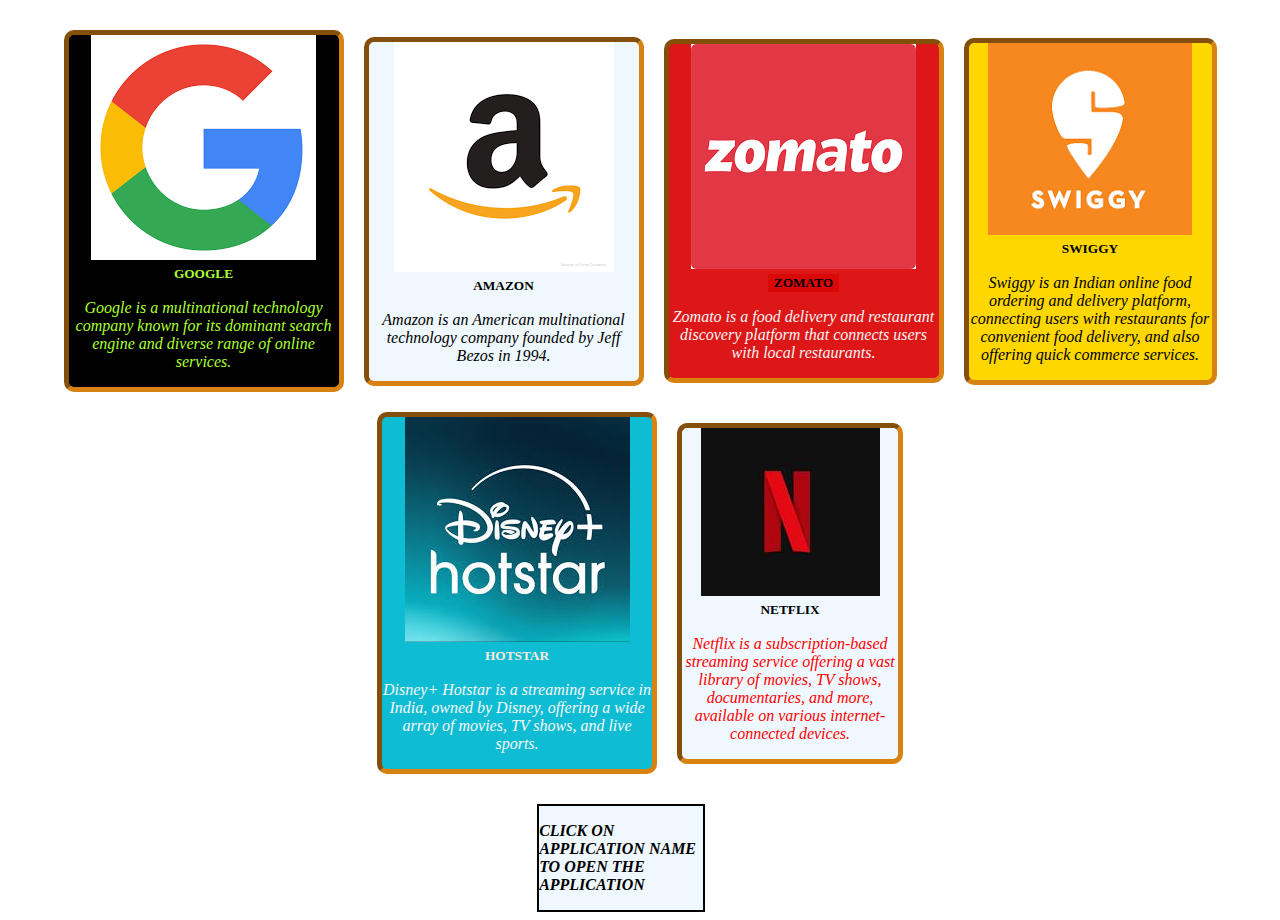
<file: NKWORKS/kar.html>
<!DOCTYPE html>
<html lang="en">
<head>
    <title>Document</title>
    <link rel="stylesheet" href="nk.css">
</head>
<body>
    <div class="mainflex">
        <div id="nk1">
            <img src="[data-uri]"></img>

            <a href="https://www.googleadservices.com/pagead/aclk?sa=L&ai=DChsSEwiR0fuvrsOOAxXw9TwCHcfwPKMYACICCAEQABoCc2Y&co=1&ase=2&gclid=EAIaIQobChMIkdH7r67DjgMV8PU8Ah3H8DyjEAAYASAAEgKJevD_BwE&ohost=www.google.com&cid=CAASJuRoDHMB4WEt5GO_8luC8-6ciJrLxNThcEH3kYroeOC5olXgJ9RW&category=acrcp_v1_40&sig=AOD64_35QBGo9DZni0JivfnqG__kXqEhDg&q&nis=4&adurl&ved=2ahUKEwjcq_evrsOOAxX71DgGHcoxBCEQ0Qx6BAgJEAE" target="_blank"><button class="b1">AMAZON</button></a>
            <p style="font-style: oblique;">Amazon is an American multinational technology company founded by Jeff Bezos in 1994.</p>
        </div>
        <div id="nk2">
            <img src="[data-uri]"></img>
            <a href="https://www.zomato.com/india" target="_blank"><button class="b2">ZOMATO</button></a>
            <p style="font-style: oblique;">Zomato is a food delivery and restaurant discovery platform that connects users with local restaurants.</p>
        </div>
        <div id="nk3">
            <img src="[data-uri]"></img>
            <a href="https://www.google.com/" target="_blank"><button class="b3">GOOGLE</button></a>
            <p style="font-style: oblique;">Google is a multinational technology company known for its dominant search engine and diverse range of online services. </p>
        </div>
        <div id="nk4">
            <img src="[data-uri]"></img>

            <a href="https://www.netflix.com/" target="_blank"><button class="b4">NETFLIX</button></a>
            <p style="font-style: oblique;">Netflix is a subscription-based streaming service offering a vast library of movies, TV shows, documentaries, and more, available on various internet-connected devices. </p>
        </div>
        <div id="nk5">
            <img src="[data-uri]"></img>
            <a href="https://www.swiggy.com/" target="_blank"><button class="b5">SWIGGY</button></a>
            <p style="font-style: oblique;">Swiggy is an Indian online food ordering and delivery platform, connecting users with restaurants for convenient food delivery, and also offering quick commerce services. </p>
        </div>
        <div id="nk6">
            <img src="[data-uri]"></img>
            <a href="https://www.hotstar.com/" target="_blank"><button class="b6">HOTSTAR</button></a>
            <p style="font-style: oblique;">Disney+ Hotstar is a streaming service in India, owned by Disney, offering a wide array of movies, TV shows, and live sports.</p>
        </div>
    </div>
     <div class="b">
            <p>   CLICK ON APPLICATION NAME TO OPEN THE APPLICATION</p>
        </div>
</body>
</html>
</file>
<file: NKWORKS/nk.css>
#nk1{
   
    background-size:cover ;
    width:30vh;
    margin:10px;
    height: auto;
    text-align: center;
    background-color: aliceblue;
    color:black;
    border: 5px solid rgb(216, 130, 17);
    border-style:inset;
    border-radius: 10px;
    order: 2;
   
    
}
#nk2{
   
    width: 30vh;
    margin: 10px;
    height: auto;
    text-align: center;
    background-color:rgba(219, 8, 8, 0.938);
    color: whitesmoke;
    border: 5px solid rgb(216, 130, 17);
    border-style:inset;
    border-radius: 10px;
    order: 3;
}
#nk3{

    background-size:cover ;
    width: 30vh;
    margin: 10px;
    height: auto;
    text-align: center;
    background-color:black;
    color: greenyellow;
    border: 5px solid rgb(216, 130, 17);
    border-style:inset;
    border-radius: 10px;
    order:1;
}
#nk4{
   
    background-size:cover ;
    width:24vh;
    margin:10px;
    height: auto;
    text-align: center;
    background-color: aliceblue;
    color:rgb(255, 0, 0);
    border: 5px solid rgb(216, 130, 17);
    border-style:inset;
    border-radius: 10px;
    order: 6;

    
}
#nk5{
   
    width: 27vh;
    margin: 10px;
    height: auto;
    text-align: center;
    background-color:gold;
    border: 5px solid rgb(216, 130, 17);
    border-style:inset;
    border-radius: 10px;
    order: 4;
}
#nk6{

    background-size:cover ;
    width: 30vh;
    margin: 10px;
    height: auto;
    text-align: center;
    background-color:rgb(14, 189, 212);
    color: rgb(248, 248, 248);
    border: 5px solid rgb(216, 130, 17);
    border-style:inset;
    border-radius: 10px;
    order: 5;
}
.b1{
    background-color:aliceblue;
    border-color: aliceblue;
    font-family: serif;
    border-style: none;
    font-weight: bold;
}
.b2{
    background-color:rgba(219, 8, 8, 0.938);
    border-color: aliceblue;
    font-family: serif;
    border-style: none;
    font-weight: bold;
}
.b3{
    background-color:black;
    border-color: aliceblue;
    font-family: serif;
    border-style: none;
    color:greenyellow;
    font-weight: bold;
}
.b4{
    background-color:aliceblue;
    border-color: aliceblue;
    font-family: serif;
    border-style: none;
    font-weight: bold;
}
.b5{
    background-color:gold;
    border-color: aliceblue;
    font-family: serif;
    border-style: none;
    font-weight: bold;
}
.b6{
    background-color:rgb(14, 189, 212);
    border-color: aliceblue;
    font-family: serif;
    border-style: none;
    color:antiquewhite;
    font-weight: bold;
}
.b{
    align-items: center;
    margin-left: 14cm;
    margin-right: 15cm;
    border: 2px solid black;
    background-color: aliceblue;
    font-style: oblique;
    font-weight: bold;
  }  


.mainflex{
    display: flex;
    flex-direction:row;
    justify-content:center;
    align-items: center;
    height: auto;
    margin: 20px;
    border-color:blueviolet;
    border-radius: 1cm;
    flex-wrap:wrap;



}
body{
    background-image: url(https://media.istockphoto.com/id/517188688/photo/mountain-landscape.jpg?s=612x612&w=0&k=20&c=A63koPKaCyIwQWOTFBRWXj_PwCrR4cEoOw2S9Q7yVl8=);
    background-size:cover;

}
</file>
